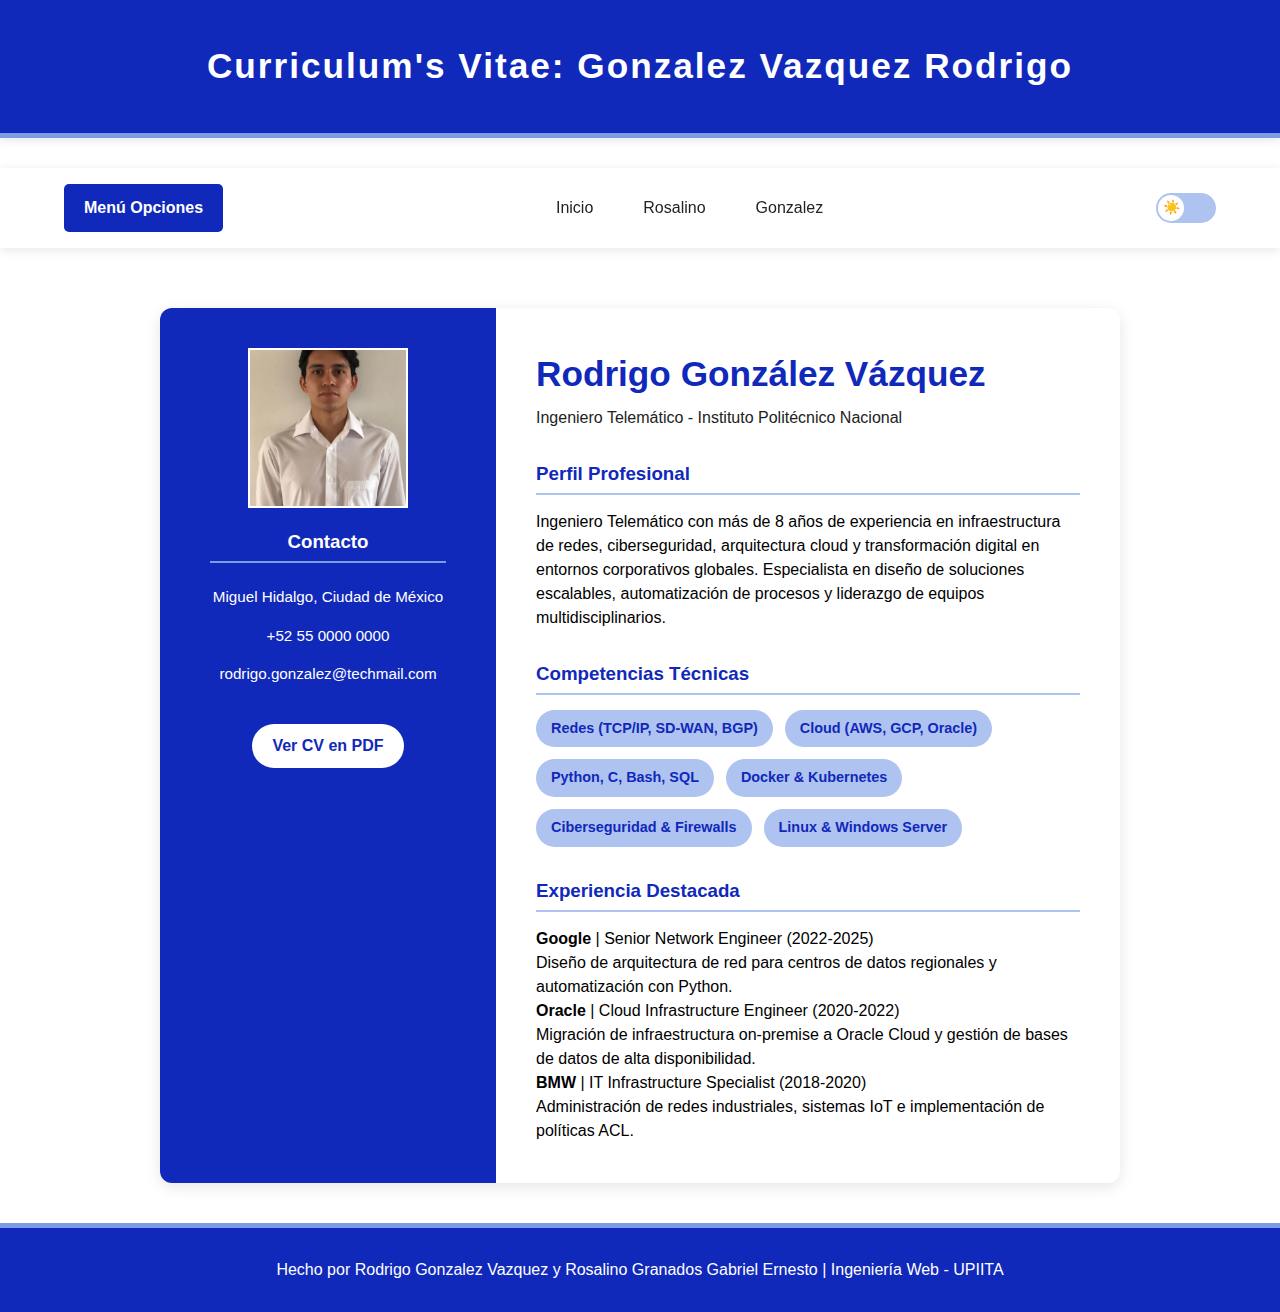
<file: cvrodrigo.html>
<!DOCTYPE html>
<html lang="es">
<head>
    <meta charset="UTF-8">
    <title>C_Rodrigo Gonzalez Vazquez</title>
    <meta name="viewport" content="width=device-width, initial-scale=1.0">

    <link rel="stylesheet" href="css/reset.css">
    <link rel="stylesheet" href="css/stylesin.css">
</head>

<body>

    <header>
        <h1>Curriculum's Vitae: Gonzalez Vazquez Rodrigo</h1>
    </header>

    <nav class="navbar">
        <div class="dropdown-menu">
            <button class="dropbtn">Menú Opciones</button>

            <div class="dropdown-content">
                <a href="https://github.com/GaboRose24/Ingenieria-Web---Equipo." 
                target="_blank" rel="noopener noreferrer">Repositorio GitHub</a>
                <a href="mailto:gabirosalino-1923@outlook.com">Correo Gabriel</a>
                <a href="mailto:rgonzalezv1800@alumno.ipn.mx">Correo Rodrigo</a>
                <a href="https://visualstudio.microsoft.com/es/downloads/" 
                target="_blank" rel="noopener noreferrer">Descargar Visual Studio</a>
            </div>
        </div>

        <ul class="nav-links">
            <li><a href="indexmain.html">Inicio</a></li>
            <li><a href="cvrosalino.html">Rosalino</a></li>
            <li><a href="cvrodrigo.html">Gonzalez</a></li>
        </ul>

        <input type="checkbox" id="darkmode-toggle">
        <label for="darkmode-toggle" class="label-switch"></label>

    </nav>

    
    <div class="container">
        <div class="cv_card">
            
            <div class="cv-left">
                <img src="images/foto_rgv.jpg" alt="foto_rodrigo" class="cv-photo">
                <h3>Contacto</h3>

                <p> Miguel Hidalgo, Ciudad de México</p> <p> +52 55 0000 0000</p>
                <p> rodrigo.gonzalez@techmail.com</p>
                <a href="docs/CV_Rodrigo_Gonzalez_Telematica.pdf" class="btn-cv" target="_blank">Ver CV en PDF</a>
            </div>
            

            <div class="cv-right">
                <h2>Rodrigo González Vázquez</h2>
                <h4>Ingeniero Telemático - Instituto Politécnico Nacional</h4>
                
                <h3>Perfil Profesional</h3>
                <p>Ingeniero Telemático con más de 8 años de experiencia en infraestructura de redes, ciberseguridad, arquitectura cloud y transformación digital en entornos corporativos globales. Especialista en diseño de soluciones escalables, automatización de procesos y liderazgo de equipos multidisciplinarios.</p>

                <h3>Competencias Técnicas</h3>
                <ul class="cv-skills">
                    <li>Redes (TCP/IP, SD-WAN, BGP)</li>
                    <li>Cloud (AWS, GCP, Oracle)</li>
                    <li>Python, C, Bash, SQL</li>
                    <li>Docker & Kubernetes</li>
                    <li>Ciberseguridad & Firewalls</li>
                    <li>Linux & Windows Server</li>
                </ul>

                <h3>Experiencia Destacada</h3>
                <p><strong>Google</strong> | Senior Network Engineer (2022-2025) <br>
                Diseño de arquitectura de red para centros de datos regionales y automatización con Python.</p>

                <p><strong>Oracle</strong> | Cloud Infrastructure Engineer (2020-2022) <br>
                Migración de infraestructura on-premise a Oracle Cloud y gestión de bases de datos de alta disponibilidad.</p>
                
                <p><strong>BMW</strong> | IT Infrastructure Specialist (2018-2020) <br>
                Administración de redes industriales, sistemas IoT e implementación de políticas ACL.</p>
            </div>

        </div>
    </div>

    <footer>
        <p> Hecho por Rodrigo Gonzalez Vazquez y Rosalino Granados Gabriel Ernesto | Ingeniería Web - UPIITA</p>
    </footer>

</body>
</html>
</file>
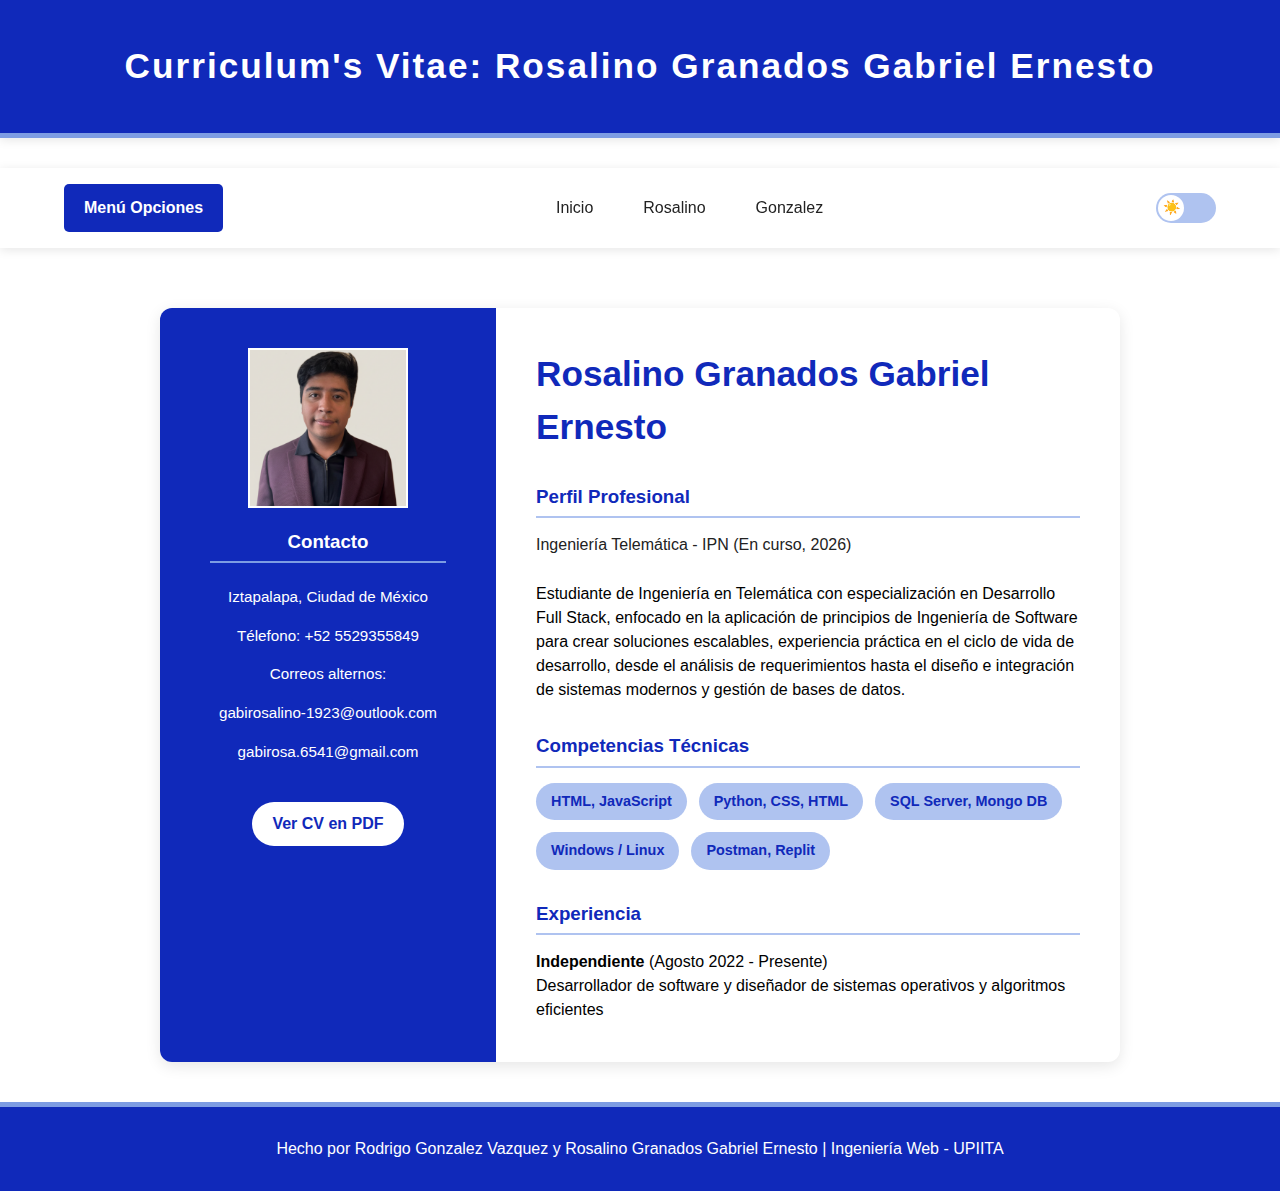
<file: cvrosalino.html>
<!DOCTYPE html>
<html lang="es">
<head>
    <meta charset="UTF-8">
    <title>C_Rosalino Granados Gabriel Ernesto</title>
    <meta name="viewport" content="width=device-width, initial-scale=1.0">

    <link rel="stylesheet" href="css/reset.css">
    <link rel="stylesheet" href="css/styles.css">
</head>

<body>

    <header>
        <h1>Curriculum's Vitae: Rosalino Granados Gabriel Ernesto</h1>
    </header>

    <nav class="navbar">
        <div class="dropdown-menu">
            <button class="dropbtn">Menú Opciones</button>

            <div class="dropdown-content">
                <a href="https://github.com/GaboRose24/Ingenieria-Web---Equipo." 
                target="_blank" rel="noopener noreferrer">Repositorio GitHub</a>
                <a href="mailto:gabirosalino-1923@outlook.com">Correo Gabriel</a>
                <a href="mailto:rgonzalezv1800@alumno.ipn.mx">Correo Rodrigo</a>
                <a href="https://visualstudio.microsoft.com/es/downloads/" 
                target="_blank" rel="noopener noreferrer">Descargar Visual Studio</a>
            </div>
        </div>

        <ul class="nav-links">
            <li><a href="indexmain.html">Inicio</a></li>
            <li><a href="cvrosalino.html">Rosalino</a></li>
            <li><a href="cvrodrigo.html">Gonzalez</a></li>
        </ul>

        <input type="checkbox" id="darkmode-toggle">
        <label for="darkmode-toggle" class="label-switch"></label>

    </nav>

    
    <div class="container">
        <div class="cv_card">
            
            <div class="cv-left">
                <img src="images/rosalino.png" alt="foto_rosalino" class="cv-photo">
                <h3>Contacto</h3>

                <p> Iztapalapa, Ciudad de México</p> <p> Télefono: +52 5529355849</p>
                <p>Correos alternos: </p>
                <p>gabirosalino-1923@outlook.com</p> 
                <p>gabirosa.6541@gmail.com</p>

                <a href="docs/Gabriel_Ernesto_Rosalino_Granados-CV.pdf" class="btn-cv" target="_blank">Ver CV en PDF</a>
            </div>

            <div class="cv-right">
                <h2>Rosalino Granados Gabriel Ernesto
                    
                </h2>
                <h3>Perfil Profesional

                </h3>
                <h4>Ingeniería Telemática - IPN (En curso, 2026)
                </h4> 
                
                <p>Estudiante de Ingeniería en Telemática con especialización en Desarrollo Full Stack, enfocado en la aplicación de principios de
                    Ingeniería de Software para crear soluciones escalables, experiencia práctica en el ciclo de vida de desarrollo, desde el
                    análisis de requerimientos hasta el diseño e integración de sistemas modernos y gestión de bases de datos.</p>

                <h3>Competencias Técnicas</h3>
                <ul class="cv-skills">
                    <li>HTML, JavaScript</li> <li>Python, CSS, HTML</li> <li>SQL Server, Mongo DB</li> <li>Windows / Linux</li> <li>Postman, Replit</li> </ul>

                <h3>Experiencia</h3>
                <p><strong>Independiente</strong> (Agosto 2022 - Presente) <br> Desarrollador de software y diseñador de sistemas operativos y algoritmos eficientes</p> 
            </div>

        </div>
    </div>

    <footer>
        <p> Hecho por Rodrigo Gonzalez Vazquez y Rosalino Granados Gabriel Ernesto | Ingeniería Web - UPIITA</p>
    </footer>

</body>
</html>
</file>
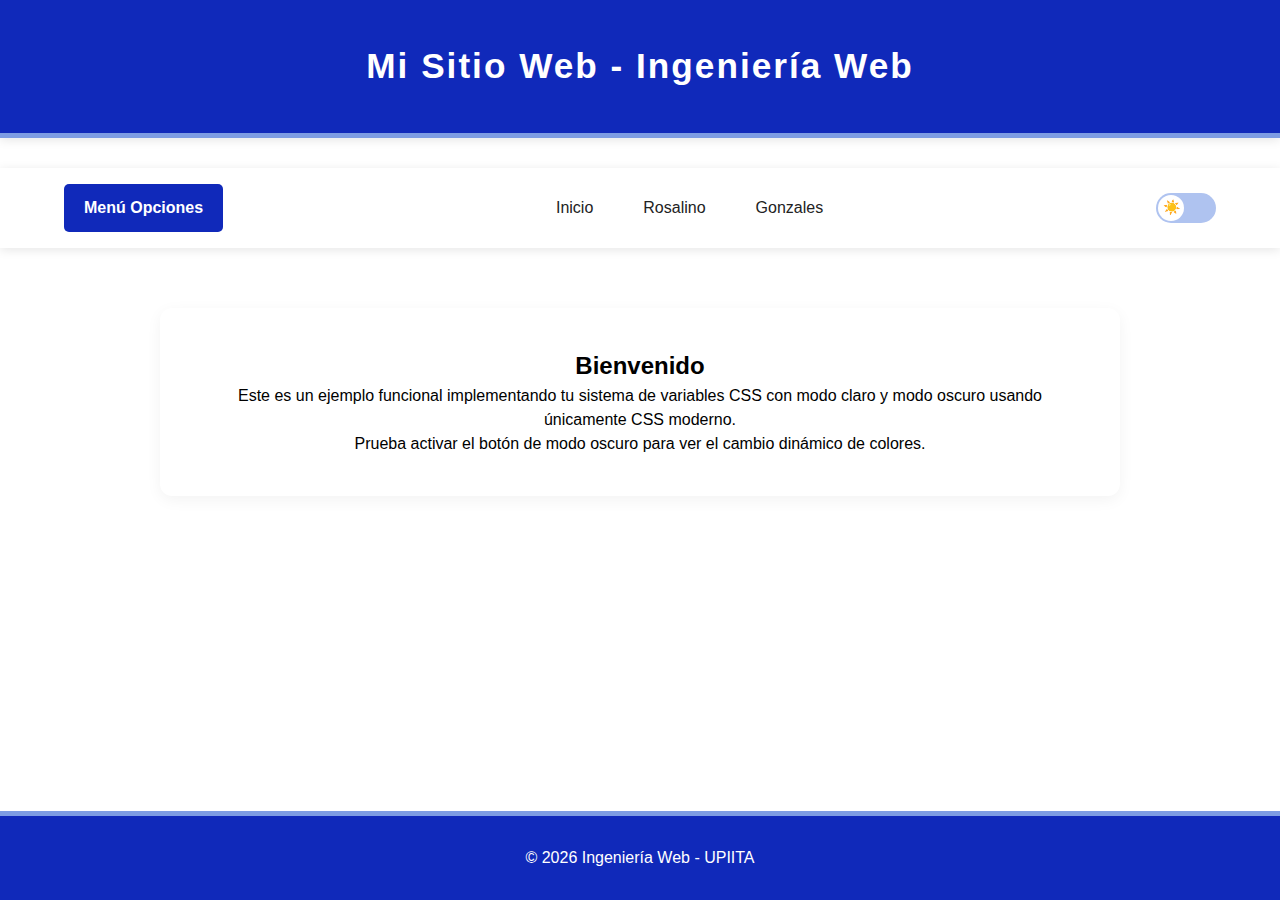
<file: indexmain.html>
<!DOCTYPE html>
<html lang="es">
<head>
    <meta charset="UTF-8">
    <title>Práctica Modo Claro / Oscuro</title>
    <meta name="viewport" content="width=device-width, initial-scale=1.0">

    <link rel="stylesheet" href="css/reset.css">
    <link rel="stylesheet" href="css/stylesin.css">
</head>

<body>

    <header>
        <h1>Mi Sitio Web - Ingeniería Web</h1>
    </header>

    <nav class="navbar">
        <div class="dropdown-menu">
            <button class="dropbtn">Menú Opciones</button>

            <div class="dropdown-content">
                <a href="https://github.com/GaboRose24/Ingenieria-Web---Equipo." 
                target="_blank" rel="noopener noreferrer">Repositorio GitHub</a>
                <a href="mailto:gabirosalino-1923@outlook.com">Correo</a>
                <a href="https://visualstudio.microsoft.com/es/downloads/" 
                target="_blank" rel="noopener noreferrer">Descargar Visual Studio</a>
            </div>
        </div>

        <ul class="nav-links">
            <li><a href="indexmain.html">Inicio</a></li>
            <li><a href="index.html">Rosalino</a></li>
            <li><a href="#">Gonzales</a></li>
        </ul>

        <input type="checkbox" id="darkmode-toggle">
        <label for="darkmode-toggle" class="label-switch"></label>

    </nav>

    <div class="container">

        <div class="content">
            <h2>Bienvenido</h2>
            <p>
                Este es un ejemplo funcional implementando tu sistema de variables
                CSS con modo claro y modo oscuro usando únicamente CSS moderno.
            </p>

            <p>
                Prueba activar el botón de modo oscuro para ver el cambio dinámico
                de colores.
            </p>
        </div>

    </div>

    <footer>
        <p>© 2026 Ingeniería Web - UPIITA</p>
    </footer>

</body>
</html>
</file>
<file: css/stylesin.css>
/* 1. MODO AZUL*/
:root {
    --bg-main: #e4ebfa; /* Fondo general celeste */
    --bg-nav: #ffffff; /* Fondo de tarjetas y menú  */
    --text-color: #222222; /* Texto oscuro */
    --accent-color: #1029BA; /* Azul fuerte principal */
    --accent-hover: #7d9ce3; /* Azul medio */
    --nav-hover: #afc3f0; /* Celeste claro para botones del menú */
    --footer-bg: #1029BA; /* Footer azul fuerte */
    --transition: all 0.3s ease;
}

body {
    min-height: 100vh;
    display: flex;
    flex-direction: column;
}

/* 2. MODO OSCURO */
body:has(#darkmode-toggle:checked) {
    --bg-main: #000000; /* Fondo negro */
    --bg-nav: #1f1f1f; /* Tarjetas y menú grises oscuros */
    --text-color: #f5f5f5; /* Texto blanco/gris claro */
    --accent-color: #7d9ce3; /* Usamos azul medio  */
    --accent-hover: #afc3f0; /* Celeste para hovers */
    --nav-hover: #333333; /* Gris oscuro para botones del menú */
    --footer-bg: #0a192f; /* Azul súper oscuro para el footer */
}


/* 3.COMPONENTES DE LA PÁGINA*/


header {
    /* Llama a la variable del azul para pintar el fondo */
    background-color: var(--accent-color); 
    /* Texto en blanco para que contraste con el fondo azul */
    color: #ffffff; 
    /* Espaciado interno: 40px arriba/abajo y 20px a los lados */
    padding: 40px 20px;
    /* Centra todo el texto que esté dentro del header */
    text-align: center;
    /* Dibuja una línea de 5px en la parte inferior */
    border-bottom: 5px solid var(--accent-hover);
    /* Empuja los elementos que estén debajo del header 30px hacia abajo */
    margin-bottom: 30px;
    /* Crea una sombra debajo del header para darle efecto  */
    box-shadow: 0 2px 10px rgba(0,0,0,0.1);
    /* Hace que los cambios de color (al pasar a modo oscuro) sean suaves */
    transition: var(--transition);
}

header h1 {
    /* Tamaño de letra grande*/
    font-size: 2.2rem;
    /* Separa las letras entre sí por 2px */
    letter-spacing: 2px;
}

.navbar {
    
    display: flex;
    /* Centra los elementos verticalmente para que no queden chuecos */
    justify-content: space-between; /* ¡separa los elememntos del menú */

    align-items: center; /* Centra todo */

    /* Espaciado interno: 1 rem arriba/abajo, y 5% a los lados (se adapta a la pantalla) */
    padding: 1rem 5%;
    /* Fondo del menú */
    background-color: var(--bg-nav);
    /* Sombra debajo del menú de navegación */
    box-shadow: 0 2px 10px rgba(0,0,0,0.1);
    /* Hace que el menú se quede "pegado" en la pantalla cuando subes y bajas */
    position: sticky;
    /* Le dice al menú pegajoso que se quede exactamente hasta arriba (0 pixeles) */
    top: 0;
    /* Asegura que el menú siempre esté por ENCIMA de otros elementos (como las fotos) */
    z-index: 1000;
    /* Cambio suave de colores al alternar modo oscuro */
    transition: var(--transition);
}


.nav-links {
    /* Activa Flexbox para los botones del menú, poniéndolos en fila */
    display: flex;
    /* Quita los puntos viñeta que traen las listas (<ul>) por defecto */
    list-style: none;
    /* Crea una separación exacta de 20px entre cada botón */
    gap: 20px;
}

.nav-links a {
    /* Quita la línea de subrayado de los enlaces web */
    text-decoration: none;
    /* Color del texto ( */
    color: var(--text-color);
    /* Grosor de letra intermedio  */
    font-weight: 500;
    /* Relleno del botón */
    padding: 8px 15px;
    /* Redondea las esquinas del botón 5 pixeles */
    border-radius: 5px;
    /* Hace que la animación al pasar el mouse sea suave */
    transition: var(--transition);
}

/* Efecto cuando se pasa el mouse POR ENCIMA del enlace (:hover) */
.nav-links a:hover {
    /* Pinta un fondo celeste claro al botón */
    background-color: var(--nav-hover);
    /* Cambia el color del texto azul  */
    color: var(--accent-color);
    /* Hace que el botón "flote" o se levante 2 pixeles hacia arriba (Efecto 3D) */
    transform: translateY(-2px);
}


/*4.BOTÓN DE MODO OSCURO*/


.label-switch {
    width: 60px;
    height: 30px;
    background-color: var(--nav-hover);
    border-radius: 50px;
    position: relative;
    cursor: pointer;
    display: inline-block;
    transition: var(--transition);
}

/* Círculo interno */
.label-switch::after {
    content: "☀️";
    position: absolute;
    width: 26px;
    height: 26px;
    top: 2px;
    left: 2px;
    background-color: white;
    border-radius: 50%;
    display: flex;
    align-items: center;
    justify-content: center;
    font-size: 14px;
    transition: var(--transition);
}

/* Cuando el checkbox está activado */
#darkmode-toggle:checked + .label-switch {
    background-color: var(--accent-color);
}

/* Movimiento del círculo */
#darkmode-toggle:checked + .label-switch::after {
    transform: translateX(30px);
    content: "🌙";
}

/* Efecto cuando el usuario pasa el mouse POR ENCIMA del botón */
.label-switch:hover {
    /* Rellena el fondo del botón con tu color azul fuerte */
    background-color: var(--text-color);
    /* Cambia el texto a blanco puro para que se pueda ver */
    color: var(--accent-color);
}

/* Checkbox */
#darkmode-toggle {
    /*Lo oculta visualmente de la pantalla */
    display: none; 
}


/* 5. MENÚ LATERAL DESPLEGABLE*/

.dropdown-menu {
    /* Sirve como "ancla" para que el menú oculto sepa de dónde desplegarse */
    position: relative;
    /* Evita que el contenedor ocupe todo el ancho de la pantalla 
    display: inline-block;*/
    /* Da un respiro de 20px hacia abajo 
    margin-bottom: 20px;*/
}

/* El botón principal del menú */
.dropbtn {
    /* Usa tu variable de color azul para el fondo */
    background-color: var(--accent-color);
    /* Texto blanco para contrastar */
    color: white;
    /* Lo hace un botón grande y fácil de clickear */
    padding: 12px 20px;
    font-size: 16px;
    font-weight: bold;
    /* Le quita el borde feo que traen por defecto */
    border: none;
    /* Esquinas redondeadas suaves */
    border-radius: 5px;
    /* Pone la manita al pasar el mouse */
    cursor: pointer;
    /* Animación suave para cuando cambie de color o pasar el mouse */
    transition: var(--transition);
}

/* Efecto hover del botón principal */
.dropbtn:hover {
    /* Cambia al azul más clarito */
    background-color: var(--accent-hover);
}

/* La caja oculta con las opciones  */
.dropdown-content {
    display: block;
    position: absolute;
    background-color: var(--bg-nav);
    min-width: 180px;
    box-shadow: 0px 15px 25px rgba(0,0,0,0.15);
    border-radius: 8px;
    overflow: hidden;
    z-index: 1;

    opacity: 0;
    visibility: hidden;
    transform: translateY(-15px);
    transition: all 0.35s ease;
}

/*  enlaces dentro del menú */
.dropdown-content a {
    /* Color de texto oscuro/claro dependiendo del modo */
    color: var(--text-color);
    /* Espaciado interno para que parezcan botones */
    padding: 12px 16px;
    text-decoration: none;
    /* Hace que cada enlace ocupe toda su línea  */
    display: block;
    transition: var(--transition);
    transform: translateX(-10px);
    opacity: 0;
    transition: all 0.3s ease;
}

.dropdown-menu:hover .dropdown-content a {
    transform: translateX(0);
    opacity: 1;
}

/* Efecto hover de cada opción del submenú */
.dropdown-content a:hover {
    background-color: var(--nav-hover);
    color: var(--accent-color);
    padding-left: 22px;
}


/* Cuando pases el mouse por el contenedor, cambia el submenú a display: block mostrandolo */
.dropdown-menu:hover .dropdown-content {
    opacity: 1;
    visibility: visible;
    transform: translateY(0);
}


/* 6. FOOTER */

footer {
    /* Llama a la variable del fondo dependiendo de si es oscuro o claro */
    background-color: var(--footer-bg); 
    /* El texto  será blanco para que se lea sobre el fondo oscuro */
    color: #ffffff; 
    /* Crea un colchón de 30px de espacio por dentro para que el texto respire */
    padding: 30px; 
    /* Centra el texto de horizontalmente */
    text-align: center;
    /* Dibuja una línea de 5px en la parte superior del footer usando tu azul */
    border-top: 5px solid var(--accent-hover); 
    /* Empuja el footer 40px hacia abajo para separarlo del contenido principal */
    margin-top: auto;
    /* Efecto de difuminado suave cuando cambias entre modo claro y oscuro */
    transition: var(--transition);
}

/* 7. CONTENEDOR PRINCIPAL Y CONTENIDO */
.container {
    /* Empuja al footer hasta abajo*/
    flex-grow: 1; 
    
    /* Centrado del contenido */
    max-width: 1000px; /* Evita que el texto se estire por toda la pantalla en monitores grandes */
    margin: 40px auto; /* Centra el contenedor a los lados y le da 40px despacio arriba/abajo */
    padding: 0 20px; /* Para que no pegue en el borde del celular */
    width: 100%; /* Asegura que tome el espacio correcto */
    box-sizing: border-box; /* Previene desbordamientos */
}

/* Estilo a la zona de bienvenida */
.content {
    background-color: var(--bg-nav);
    padding: 40px;
    border-radius: 12px;
    box-shadow: 0 4px 15px rgba(0,0,0,0.05);
    margin-top: 20px;
    text-align: center; /* Centra el texto de bienvenida */
    transition: var(--transition);
}

/* 8. DISEÑO DE TARJETA*/

.cv_card {
    display: flex; 
    /* Se coloca en fila horizontal */
    flex-direction: row;
    /* Color de fondo de la tarjeta en día y noche */
    background-color: var(--bg-nav);
    /* Redondea las esquinas*/
    border-radius: 12px;
    box-shadow: 0 4px 15px rgba(0,0,0,0.1);
    /* Corta cualquier cosa que se salga del borde redondeado. */
    overflow: hidden; 
    /* Separa la tarjeta 20px del menú de arriba */
    margin-top: 20px;
    transition: var(--transition);
}


/* LADO IZQUIERDO */

.cv-left {
    
    background-color: var(--accent-color);
    /* Todo el texto será blanco*/
    color: #ffffff;
    padding: 40px 20px;
    /* Esta columna tomará el 35% del ancho total de la tarjeta */
    width: 35%; 
    /* Centra el texto horizontalmente */
    text-align: center;
    display: flex;
    flex-direction: column; /* Los apila en vertical*/
    align-items: center; /* Centra los elementos*/
    transition: var(--transition);
}

.cv-photo {
    /* Hace que la foto sea un cuadrado */
    width: 160px;
    height: 160px;
    /*Borde blanco  */
    border: 2px solid #ffffff; 
    /* Esto evita que se apachurre o se estire
    recortando la foto manteniendo la proporción. */
    object-fit: cover; 
    margin-bottom: 0px;
}

.cv-left h3 {
    margin-top: 20px;
    margin-bottom: 15px;
    /* Dibuja una línea separadora debajo de "Contacto" */
    border-bottom: 2px solid var(--accent-hover);
    padding-bottom: 5px;
    /* Sólo ocupa el 80% */
    width: 80%;
}

.cv-left p {
    /* Hace la letra pequeña para los datos de contacto */
    font-size: 0.95rem;
    margin: 8px 0;
}


/* LADO DERECHO */

.cv-right {

    padding: 40px;

    width: 65%; 
    /* Alinea el texto a la izquierda*/
    text-align: left;
}

.cv-right h2 {
    /* El tamaño y color del nombre */
    color: var(--accent-color);
    margin-top: 0;
    margin-bottom: 5px;
    font-size: 2.2rem;
    transition: var(--transition);
}

.cv-right h4 {
    color: var(--text-color);
    margin-top: 0;
    margin-bottom: 25px;
    font-weight: 500;
}

.cv-right h3 {
    /* Titulos*/
    color: var(--accent-color);
    margin-top: 30px;
    margin-bottom: 15px;
    border-bottom: 2px solid var(--nav-hover);
    padding-bottom: 5px;
    transition: var(--transition);
}

/*HABILIDADES  */
.cv-skills {
    display: flex;
    /* Wrap las manda automáticamente al renglón de abajo depende la pantalla */
    flex-wrap: wrap; 
    /* Separación entre cada etiqueta de arriba, abajo y a los lados */
    gap: 12px;
    list-style: none; 
    padding: 0;
    margin: 0;
}

.cv-skills li {
    background-color: var(--nav-hover);
    color: var(--accent-color);
    padding: 8px 15px;
    border-radius: 20px; 
    font-size: 0.9rem;
    font-weight: bold;
    transition: var(--transition);
}

/* Efecto hover para resaltar colores cada que se pasa el mouse */
.cv-skills li:hover {
    background-color: var(--accent-color);
    color: #ffffff;
    /* Levanta la etiqueta 2 píxeles hacia arriba  */
    transform: translateY(-2px);
}

/*9. BOTÓN DE DESCARGA PDF */
.btn-cv {
    /* Convierte el enlace de texto en un bloque que acepta relleno y márgenes */
    display: inline-block;
    /* Lo separa desde el correo electrónico hacia abajo */
    margin-top: 30px;
    /* Tamaño al botón */
    padding: 10px 20px;
    /* Color de las tarjetas */
    background-color: var(--bg-nav);
    /* Texto del botón  */
    color: var(--accent-color);
    /* Le quita la raya de subrayad al enlace */
    text-decoration: none;
    font-weight: bold;
    /* Le da forma de pastilla redondeada */
    border-radius: 25px; 
    transition: var(--transition);
}

.btn-cv:hover {
    background-color: var(--nav-hover);
    transform: translateY(-3px); 

}

/* Diseño responsivo  */
@media (max-width: 768px) {

    .container {
        flex-direction: column; 
    }

    .sidebar {
        flex: 1 1 100%;
        min-height: auto;
    }

    .dropdown-content {
        position: relative; /* evita que se desborde */
    }
}
</file>
<file: css/styles.css>
/* 1. MODO AZUL*/
:root {
    --bg-main: #e4ebfa; /* Fondo general celeste */
    --bg-nav: #ffffff; /* Fondo de tarjetas y menú  */
    --text-color: #222222; /* Texto oscuro */
    --accent-color: #1029BA; /* Azul fuerte principal */
    --accent-hover: #7d9ce3; /* Azul medio */
    --nav-hover: #afc3f0; /* Celeste claro para botones del menú */
    --footer-bg: #1029BA; /* Footer azul fuerte */
    --transition: all 0.3s ease;
}

body {
    min-height: 100vh;
    display: flex;
    flex-direction: column;
}

/* 2. MODO OSCURO */
body:has(#darkmode-toggle:checked) {
    --bg-main: #000000; /* Fondo negro */
    --bg-nav: #1f1f1f; /* Tarjetas y menú grises oscuros */
    --text-color: #f5f5f5; /* Texto blanco/gris claro */
    --accent-color: #7d9ce3; /* Usamos azul medio  */
    --accent-hover: #afc3f0; /* Celeste para hovers */
    --nav-hover: #333333; /* Gris oscuro para botones del menú */
    --footer-bg: #0a192f; /* Azul súper oscuro para el footer */
}


/* 3.COMPONENTES DE LA PÁGINA*/


header {
    /* Llama a la variable del azul para pintar el fondo */
    background-color: var(--accent-color); 
    /* Texto en blanco para que contraste con el fondo azul */
    color: #ffffff; 
    /* Espaciado interno: 40px arriba/abajo y 20px a los lados */
    padding: 40px 20px;
    /* Centra todo el texto que esté dentro del header */
    text-align: center;
    /* Dibuja una línea de 5px en la parte inferior */
    border-bottom: 5px solid var(--accent-hover);
    /* Empuja los elementos que estén debajo del header 30px hacia abajo */
    margin-bottom: 30px;
    /* Crea una sombra debajo del header para darle efecto  */
    box-shadow: 0 2px 10px rgba(0,0,0,0.1);
    /* Hace que los cambios de color (al pasar a modo oscuro) sean suaves */
    transition: var(--transition);
}

header h1 {
    /* Tamaño de letra grande*/
    font-size: 2.2rem;
    /* Separa las letras entre sí por 2px */
    letter-spacing: 2px;
}

.navbar {
    
    display: flex;
    /* Centra los elementos verticalmente para que no queden chuecos */
    justify-content: space-between; /* ¡separa los elememntos del menú */

    align-items: center; /* Centra todo */

    /* Espaciado interno: 1 rem arriba/abajo, y 5% a los lados (se adapta a la pantalla) */
    padding: 1rem 5%;
    /* Fondo del menú */
    background-color: var(--bg-nav);
    /* Sombra debajo del menú de navegación */
    box-shadow: 0 2px 10px rgba(0,0,0,0.1);
    /* Hace que el menú se quede "pegado" en la pantalla cuando subes y bajas */
    position: sticky;
    /* Le dice al menú pegajoso que se quede exactamente hasta arriba (0 pixeles) */
    top: 0;
    /* Asegura que el menú siempre esté por ENCIMA de otros elementos (como las fotos) */
    z-index: 1000;
    /* Cambio suave de colores al alternar modo oscuro */
    transition: var(--transition);
}


.nav-links {
    /* Activa Flexbox para los botones del menú, poniéndolos en fila */
    display: flex;
    /* Quita los puntos viñeta que traen las listas (<ul>) por defecto */
    list-style: none;
    /* Crea una separación exacta de 20px entre cada botón */
    gap: 20px;
}

.nav-links a {
    /* Quita la línea de subrayado de los enlaces web */
    text-decoration: none;
    /* Color del texto ( */
    color: var(--text-color);
    /* Grosor de letra intermedio  */
    font-weight: 500;
    /* Relleno del botón */
    padding: 8px 15px;
    /* Redondea las esquinas del botón 5 pixeles */
    border-radius: 5px;
    /* Hace que la animación al pasar el mouse sea suave */
    transition: var(--transition);
}

/* Efecto cuando se pasa el mouse POR ENCIMA del enlace (:hover) */
.nav-links a:hover {
    /* Pinta un fondo celeste claro al botón */
    background-color: var(--nav-hover);
    /* Cambia el color del texto azul  */
    color: var(--accent-color);
    /* Hace que el botón "flote" o se levante 2 pixeles hacia arriba (Efecto 3D) */
    transform: translateY(-2px);
}


/*4.BOTÓN DE MODO OSCURO*/


.label-switch {
    width: 60px;
    height: 30px;
    background-color: var(--nav-hover);
    border-radius: 50px;
    position: relative;
    cursor: pointer;
    display: inline-block;
    transition: var(--transition);
}

/* Círculo interno */
.label-switch::after {
    content: "☀️";
    position: absolute;
    width: 26px;
    height: 26px;
    top: 2px;
    left: 2px;
    background-color: white;
    border-radius: 50%;
    display: flex;
    align-items: center;
    justify-content: center;
    font-size: 14px;
    transition: var(--transition);
}

/* Cuando el checkbox está activado */
#darkmode-toggle:checked + .label-switch {
    background-color: var(--accent-color);
}

/* Movimiento del círculo */
#darkmode-toggle:checked + .label-switch::after {
    transform: translateX(30px);
    content: "🌙";
}

/* Efecto cuando el usuario pasa el mouse POR ENCIMA del botón */
.label-switch:hover {
    /* Rellena el fondo del botón con tu color azul fuerte */
    background-color: var(--text-color);
    /* Cambia el texto a blanco puro para que se pueda ver */
    color: var(--accent-color);
}

/* Checkbox */
#darkmode-toggle {
    /*Lo oculta visualmente de la pantalla */
    display: none; 
}


/* 5. MENÚ LATERAL DESPLEGABLE*/

.dropdown-menu {
    /* Sirve como "ancla" para que el menú oculto sepa de dónde desplegarse */
    position: relative;
    /* Evita que el contenedor ocupe todo el ancho de la pantalla 
    display: inline-block;*/
    /* Da un respiro de 20px hacia abajo 
    margin-bottom: 20px;*/
}

/* El botón principal del menú */
.dropbtn {
    /* Usa tu variable de color azul para el fondo */
    background-color: var(--accent-color);
    /* Texto blanco para contrastar */
    color: white;
    /* Lo hace un botón grande y fácil de clickear */
    padding: 12px 20px;
    font-size: 16px;
    font-weight: bold;
    /* Le quita el borde feo que traen por defecto */
    border: none;
    /* Esquinas redondeadas suaves */
    border-radius: 5px;
    /* Pone la manita al pasar el mouse */
    cursor: pointer;
    /* Animación suave para cuando cambie de color o pasar el mouse */
    transition: var(--transition);
}

/* Efecto hover del botón principal */
.dropbtn:hover {
    /* Cambia al azul más clarito */
    background-color: var(--accent-hover);
}

/* La caja oculta con las opciones  */
.dropdown-content {
    display: block;
    position: absolute;
    background-color: var(--bg-nav);
    min-width: 180px;
    box-shadow: 0px 15px 25px rgba(0,0,0,0.15);
    border-radius: 8px;
    overflow: hidden;
    z-index: 1;

    opacity: 0;
    visibility: hidden;
    transform: translateY(-15px);
    transition: all 0.35s ease;
}

/*  enlaces dentro del menú */
.dropdown-content a {
    /* Color de texto oscuro/claro dependiendo del modo */
    color: var(--text-color);
    /* Espaciado interno para que parezcan botones */
    padding: 12px 16px;
    text-decoration: none;
    /* Hace que cada enlace ocupe toda su línea  */
    display: block;
    transition: var(--transition);
    transform: translateX(-10px);
    opacity: 0;
    transition: all 0.3s ease;
}

.dropdown-menu:hover .dropdown-content a {
    transform: translateX(0);
    opacity: 1;
}

/* Efecto hover de cada opción del submenú */
.dropdown-content a:hover {
    background-color: var(--nav-hover);
    color: var(--accent-color);
    padding-left: 22px;
}


/* Cuando pases el mouse por el contenedor, cambia el submenú a display: block mostrandolo */
.dropdown-menu:hover .dropdown-content {
    opacity: 1;
    visibility: visible;
    transform: translateY(0);
}


/* 6. FOOTER */

footer {
    /* Llama a la variable del fondo dependiendo de si es oscuro o claro */
    background-color: var(--footer-bg); 
    /* El texto  será blanco para que se lea sobre el fondo oscuro */
    color: #ffffff; 
    /* Crea un colchón de 30px de espacio por dentro para que el texto respire */
    padding: 30px; 
    /* Centra el texto de horizontalmente */
    text-align: center;
    /* Dibuja una línea de 5px en la parte superior del footer usando tu azul */
    border-top: 5px solid var(--accent-hover); 
    /* Empuja el footer 40px hacia abajo para separarlo del contenido principal */
    margin-top: auto;
    /* Efecto de difuminado suave cuando cambias entre modo claro y oscuro */
    transition: var(--transition);
}

/* 7. CONTENEDOR PRINCIPAL Y CONTENIDO */
.container {
    /* Empuja al footer hasta abajo*/
    flex-grow: 1; 
    
    /* Centrado del contenido */
    max-width: 1000px; /* Evita que el texto se estire por toda la pantalla en monitores grandes */
    margin: 40px auto; /* Centra el contenedor a los lados y le da 40px despacio arriba/abajo */
    padding: 0 20px; /* Para que no pegue en el borde del celular */
    width: 100%; /* Asegura que tome el espacio correcto */
    box-sizing: border-box; /* Previene desbordamientos */
}

/* Estilo a la zona de bienvenida */
.content {
    background-color: var(--bg-nav);
    padding: 40px;
    border-radius: 12px;
    box-shadow: 0 4px 15px rgba(0,0,0,0.05);
    margin-top: 20px;
    text-align: center; /* Centra el texto de bienvenida */
    transition: var(--transition);
}




/* 8. DISEÑO DE TARJETA*/

.cv_card {
    display: flex; 
    /* Se coloca en fila horizontal */
    flex-direction: row;
    /* Color de fondo de la tarjeta en día y noche */
    background-color: var(--bg-nav);
    /* Redondea las esquinas*/
    border-radius: 12px;
    box-shadow: 0 4px 15px rgba(0,0,0,0.1);
    /* Corta cualquier cosa que se salga del borde redondeado. */
    overflow: hidden; 
    /* Separa la tarjeta 20px del menú de arriba */
    margin-top: 20px;
    transition: var(--transition);
}


/* LADO IZQUIERDO */

.cv-left {
    
    background-color: var(--accent-color);
    /* Todo el texto será blanco*/
    color: #ffffff;
    padding: 40px 20px;
    /* Esta columna tomará el 35% del ancho total de la tarjeta */
    width: 35%; 
    /* Centra el texto horizontalmente */
    text-align: center;
    display: flex;
    flex-direction: column; /* Los apila en vertical*/
    align-items: center; /* Centra los elementos*/
    transition: var(--transition);
}

.cv-photo {
    /* Hace que la foto sea un cuadrado */
    width: 160px;
    height: 160px;
    /*Borde blanco  */
    border: 2px solid #ffffff; 
    /* Esto evita que se apachurre o se estire
    recortando la foto manteniendo la proporción. */
    object-fit: cover; 
    margin-bottom: 0px;
}

.cv-left h3 {
    margin-top: 20px;
    margin-bottom: 15px;
    /* Dibuja una línea separadora debajo de "Contacto" */
    border-bottom: 2px solid var(--accent-hover);
    padding-bottom: 5px;
    /* Sólo ocupa el 80% */
    width: 80%;
}

.cv-left p {
    /* Hace la letra pequeña para los datos de contacto */
    font-size: 0.95rem;
    margin: 8px 0;
}


/* LADO DERECHO */

.cv-right {

    padding: 40px;

    width: 65%; 
    /* Alinea el texto a la izquierda*/
    text-align: left;
}

.cv-right h2 {
    /* El tamaño y color del nombre */
    color: var(--accent-color);
    margin-top: 0;
    margin-bottom: 5px;
    font-size: 2.2rem;
    transition: var(--transition);
}

.cv-right h4 {
    color: var(--text-color);
    margin-top: 0;
    margin-bottom: 25px;
    font-weight: 500;
}

.cv-right h3 {
    /* Titulos*/
    color: var(--accent-color);
    margin-top: 30px;
    margin-bottom: 15px;
    border-bottom: 2px solid var(--nav-hover);
    padding-bottom: 5px;
    transition: var(--transition);
}

/*HABILIDADES  */
.cv-skills {
    display: flex;
    /* Wrap las manda automáticamente al renglón de abajo depende la pantalla */
    flex-wrap: wrap; 
    /* Separación entre cada etiqueta de arriba, abajo y a los lados */
    gap: 12px;
    list-style: none; 
    padding: 0;
    margin: 0;
}

.cv-skills li {
    background-color: var(--nav-hover);
    color: var(--accent-color);
    padding: 8px 15px;
    border-radius: 20px; 
    font-size: 0.9rem;
    font-weight: bold;
    transition: var(--transition);
}

/* Efecto hover para resaltar colores cada que se pasa el mouse */
.cv-skills li:hover {
    background-color: var(--accent-color);
    color: #ffffff;
    /* Levanta la etiqueta 2 píxeles hacia arriba  */
    transform: translateY(-2px);
}

.btn-cv {
    /* Convierte el enlace de texto en un bloque que acepta relleno y márgenes */
    display: inline-block;
    /* Lo separa desde el correo electrónico hacia abajo */
    margin-top: 30px;
    /* Tamaño al botón */
    padding: 10px 20px;
    /* Color de las tarjetas */
    background-color: var(--bg-nav);
    /* Texto del botón  */
    color: var(--accent-color);
    /* Le quita la raya de subrayad al enlace */
    text-decoration: none;
    font-weight: bold;
    /* Le da forma de pastilla redondeada */
    border-radius: 25px; 
    transition: var(--transition);
}

.btn-cv:hover {
    background-color: var(--nav-hover);
    transform: translateY(-3px); 

}





/* Diseño responsivo  */
@media (max-width: 768px) {

    .container {
        flex-direction: column; 
    }

    .sidebar {
        flex: 1 1 100%;
        min-height: auto;
    }

    .dropdown-content {
        position: relative; /* evita que se desborde */
    }
}
</file>
